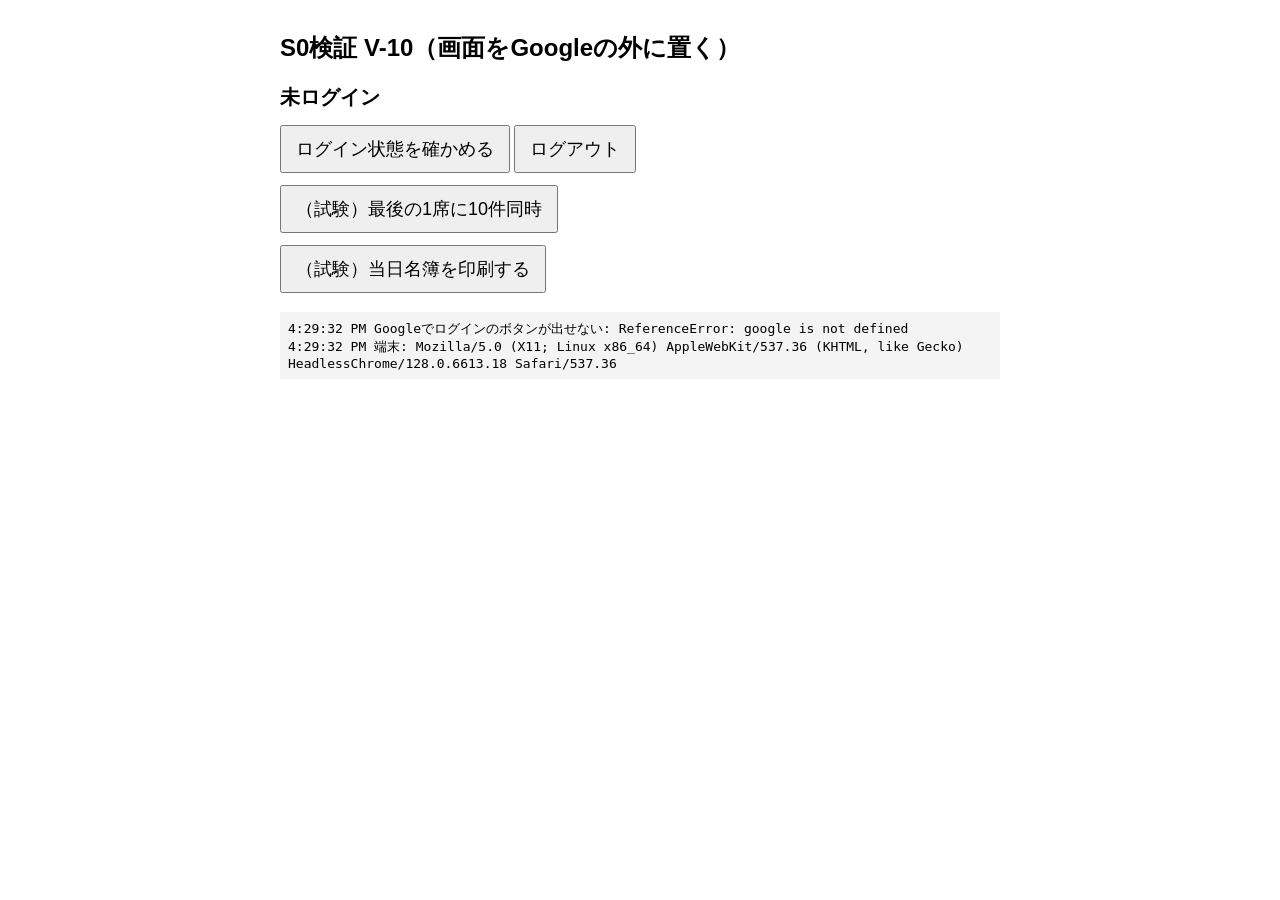
<file: index.html>
<!DOCTYPE html>
<html lang="ja"><head><meta charset="utf-8"><meta name="viewport" content="width=device-width,initial-scale=1">
<title>S0検証 V-10</title>
<style>
body{font:16px sans-serif;padding:12px;max-width:720px;margin:auto}
button{font-size:18px;padding:10px 14px;margin:6px 0}
#st{font-size:20px;font-weight:bold;margin:8px 0}
pre{white-space:pre-wrap;background:#f4f4f4;padding:8px;font-size:13px}
table{border-collapse:collapse;width:100%}td,th{border:1px solid #333;padding:6px}
@media print{.np{display:none}}
</style>
<script src="https://accounts.google.com/gsi/client" async></script>
</head><body>
<!-- 段階0 V-10 の試し用（架空データだけ）。画面はGoogleの外に置き、データは Apps Script のAPIで読み書きする -->
<div class="np">
<h2>S0検証 V-10（画面をGoogleの外に置く）</h2>
<div id="st">確認中…</div>
<div id="gbtn"></div>
<div><button onclick="who()">ログイン状態を確かめる</button> <button onclick="logout()">ログアウト</button></div>
<div><button onclick="seat10()">（試験）最後の1席に10件同時</button></div>
<div><button onclick="document.getElementById('pr').hidden=false;window.print()">（試験）当日名簿を印刷する</button></div>
<pre id="log"></pre>
</div>
<div id="pr" hidden>
<h3>当日名簿（試し）2026-11-05 10:00 検証コース</h3>
<table><tr><th>No</th><th>氏名</th><th>ふりがな</th><th>出欠</th><th>メモ</th></tr><tbody id="rows"></tbody></table>
</div>
<script>
var API='https://script.google.com/macros/s/AKfycbzMHgHKrZjfaxFGRbnRBdtDjJw_ZqeDiJDs5j1PUge-iltv_wXUEg3clYGkZpa70VRA/exec', GCID='920093308638-lpmr5iplmbh82v9hol40ua6n6m6ahbef.apps.googleusercontent.com';
function L(s){var e=document.getElementById('log');e.textContent=new Date().toLocaleTimeString()+' '+s+'\n'+e.textContent;}
function st(s){document.getElementById('st').textContent=s;}
function ls(k,v){try{if(v===undefined)return localStorage.getItem(k);if(v===null)localStorage.removeItem(k);else localStorage.setItem(k,v);}catch(e){L('保存場所が使えない: '+e);}}
function api(b){
  return fetch(API,{method:'POST',body:JSON.stringify(Object.assign({v10:1},b)),headers:{'Content-Type':'text/plain;charset=utf-8'},credentials:'omit',redirect:'follow'})
    .then(function(r){return r.text();}).then(function(t){try{return JSON.parse(t);}catch(e){return {error:'not_json',head:t.slice(0,80)};}});
}
function who(){var sk=ls('sk');if(!sk){st('未ログイン');return;}
  api({fn:'whoami',sk:sk}).then(function(r){L('whoami '+JSON.stringify(r));st(r.relogin?'ログインが切れました。もう一度ログインしてください':'ログイン中: '+r.email+'（'+r.role+'）');}).catch(function(e){L('whoami 失敗: '+e);});}
function onCred(c){
  L('Googleから札を受け取った');
  api({fn:'login',idToken:c.credential}).then(function(r){L('login '+JSON.stringify(r));
    if(r.sk){ls('sk',r.sk);who();}
    else st(r.error==='not_registered'?'このアカウントは登録されていません（'+r.email+'）':'ログインできません: '+r.error);
  }).catch(function(e){L('login 失敗: '+e);st('ログインできません（通信）');});
}
function logout(){var sk=ls('sk');api({fn:'logout',sk:sk}).then(function(){ls('sk',null);st('ログアウトしました');L('logout');try{google.accounts.id.disableAutoSelect();}catch(e){}});}
function seat10(){var res=[],n=0;for(var i=0;i<10;i++){api({fn:'seat',id:'V10_'+Date.now()+'_'+i}).then(function(r){res.push(r.r||r.error);},function(e){res.push('通信失敗');}).then(function(){if(++n===10)L('10件の結果: '+res.join(','));});}}
(function(){var h='';for(var i=1;i<=15;i++)h+='<tr><td>'+i+'</td><td>架空 生徒'+i+'</td><td>かくう せいと'+i+'</td><td></td><td></td></tr>';document.getElementById('rows').innerHTML=h;})();
window.addEventListener('afterprint',function(){document.getElementById('pr').hidden=true;});
window.onload=function(){
  L('端末: '+navigator.userAgent);
  try{google.accounts.id.initialize({client_id:GCID,callback:onCred,ux_mode:'popup'});
      google.accounts.id.renderButton(document.getElementById('gbtn'),{type:'standard',text:'signin_with',size:'large',locale:'ja'});}
  catch(e){L('Googleでログインのボタンが出せない: '+e);}
  who();
};
</script>
</body></html>
</file>
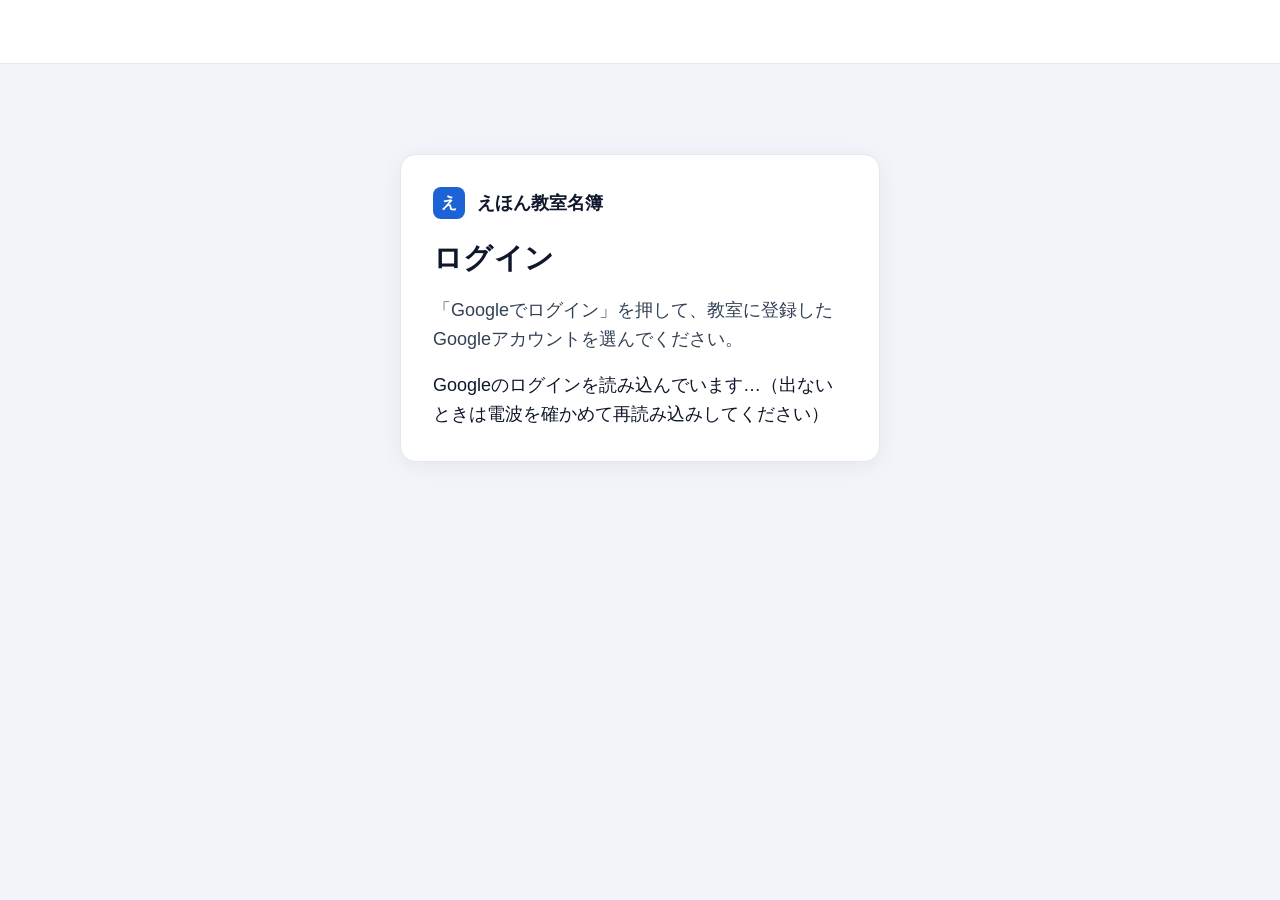
<file: app/index.html>
<!doctype html>
<html lang="ja">
<head>
<meta charset="utf-8">
<meta name="viewport" content="width=device-width, initial-scale=1">
<meta name="referrer" content="no-referrer">
<!-- 保険の CSP（04a 小16）。読むのは自分のファイル・Google ログイン（GIS）・サーバー（config.js の apiUrl＝script.google.com）だけ。
     インラインの script は使わない（GIS の読み込み完了は auth.js が load で受ける）。GIS のボタンの見た目のため style は Google の分と inline を許す -->
<meta http-equiv="Content-Security-Policy" content="default-src 'self'; script-src 'self' https://accounts.google.com/gsi/client; connect-src 'self' https://script.google.com https://script.googleusercontent.com https://accounts.google.com/gsi/; frame-src https://accounts.google.com/gsi/; style-src 'self' 'unsafe-inline' https://accounts.google.com/gsi/style; img-src 'self' data: https://*.googleusercontent.com https://*.gstatic.com; object-src 'none'; base-uri 'self'; form-action 'none'">
<title>えほん教室名簿</title>
<link rel="stylesheet" href="css/app.css">
<link id="page-landscape" rel="stylesheet" href="css/print-landscape.css" media="not all">
</head>
<body>
<!-- 見た目は PR Hub 風（尚哉 10/4）: 左の濃紺のサイドバー＋上の白い帯＋薄いグレーの本文。狭い画面ではサイドバーを畳み、上の帯のメニューボタンで開く（app.js） -->
<aside id="side" class="side np" aria-label="メニュー">
  <div class="side-brand"><span class="logo" aria-hidden="true">え</span><span class="side-name">えほん教室名簿</span></div>
  <nav id="nav" class="nav np" aria-label="画面の切り替え"></nav>
  <div class="side-foot">えほん教室名簿</div>
</aside>
<div id="side-back" class="side-back np" hidden></div>

<div class="frame">
<header class="topbar np">
  <button id="menu" class="menu-btn" type="button" aria-label="メニューを開く" aria-controls="side" aria-expanded="false"><span class="ic-menu" aria-hidden="true"></span></button>
  <div class="crumb"><span class="ic-home" aria-hidden="true"></span><span class="crumb-sep" aria-hidden="true">›</span><span id="crumb" class="crumb-now">えほん教室名簿</span></div>
  <div class="who-box">
    <span id="avatar" class="avatar" aria-hidden="true" hidden></span>
    <span id="who" class="who"></span>
    <button id="logout" class="btn small logout" type="button" hidden>ログアウト</button>
  </div>
</header>
<div id="banner" class="banner np" hidden></div>

<section id="login" class="login np" hidden>
  <div class="login-brand"><span class="logo" aria-hidden="true">え</span><span>えほん教室名簿</span></div>
  <h1>ログイン</h1>
  <p>「Googleでログイン」を押して、教室に登録したGoogleアカウントを選んでください。</p>
  <p id="login-reason" class="login-reason" role="alert" hidden></p>
  <p id="login-keep" class="login-keep" hidden></p>
  <div id="gbtn" class="gbtn"></div>
</section>

<main id="view"></main>
</div>

<div id="modal" class="modal np" hidden></div>
<div id="toast" class="toast np" role="status" aria-live="polite"></div>

<script src="config.js"></script>
<script src="js/core.js"></script>
<script src="js/api.js"></script>
<script src="js/views.js"></script>
<script src="js/adminviews.js"></script>
<script src="js/opsviews.js"></script>
<script src="js/ui.js"></script>
<script src="js/auth.js"></script>
<script src="js/app.js"></script>
<script src="js/teacher.js"></script>
<script src="js/note.js"></script>
<script src="js/roster.js"></script>
<script src="js/dayroster.js"></script>
<script src="js/history.js"></script>
<script src="js/student.js"></script>
<script src="js/schedule.js"></script>
<script src="js/contact.js"></script>
<script src="js/request.js"></script>
<script src="js/course.js"></script>
<script src="js/settings.js"></script>
<script src="js/makeup.js"></script>
<script src="js/ticket.js"></script>
<script src="js/review.js"></script>
<script src="js/continuation.js"></script>
<script src="js/home.js"></script>
<script id="gis-client" src="https://accounts.google.com/gsi/client" async defer></script>
</body>
</html>
</file>
<file: app/css/app.css>
/* 画面の見た目（design 8章: 文字16px以上・ボタン44px以上・読みやすさ優先 D-46）。印刷は @media print で操作部品（.np）を隠す
   見た目は PR Hub 風（尚哉 10/4）: 左に濃紺のサイドバー・上に白い帯（パンくず＋ユーザー）・薄いグレーの本文に白い角丸の面。
   決まり（web/README.md「見た目の決まり」）: 色は下の変数だけを使う／角丸 8（部品）・12〜14（面）／影はごく薄く／余白は 8 の倍数 */
:root {
  --bg: #f1f5f9; --fg: #0f172a; --sub: #64748b; --line: #e2e8f0; --line-strong: #cbd5e1; --card: #fff; --soft: #f8fafc;
  --side: #0f1b2d; --side-fg: #cbd5e1; --side-on: #1c2b42; --side-line: #1f2d44;
  --accent: #1d63d6; --accent-dark: #1650b0; --accent-soft: #e8f0fd;
  --ok: #15803d; --ok-soft: #ecfdf3; --warn: #b45309; --warn-soft: #fffbeb; --err: #c62828; --err-soft: #fdf0f0; --err-line: #f5c2c2;
  --side-w: 256px; --top-h: 64px;
  --shadow: 0 1px 2px rgba(15, 23, 42, .04); --shadow-pop: 0 12px 32px rgba(15, 23, 42, .18);
}
* { box-sizing: border-box; }
html { font-size: 18px; -webkit-text-size-adjust: 100%; }
body { margin: 0; background: var(--bg); color: var(--fg); font-family: -apple-system, BlinkMacSystemFont, "Hiragino Sans", "Hiragino Kaku Gothic ProN", "Noto Sans JP", "Segoe UI", sans-serif; line-height: 1.6; }
h1 { font-size: 1.6rem; font-weight: 700; letter-spacing: .01em; margin: 0 0 16px; line-height: 1.35; }
h2 { font-size: 1.2rem; font-weight: 700; margin: 6px 0; } h3 { font-size: 1.05rem; font-weight: 700; margin: 12px 0 4px; }
a { color: var(--accent); }
:focus-visible { outline: 3px solid rgba(29, 99, 214, .45); outline-offset: 2px; }

/* ---------- 枠組み: サイドバー ---------- */
.side { position: fixed; top: 0; bottom: 0; left: 0; width: var(--side-w); z-index: 40; display: flex; flex-direction: column; background: var(--side); color: var(--side-fg); }
.side-brand { display: flex; align-items: center; gap: 12px; height: var(--top-h); padding: 0 20px; border-bottom: 1px solid var(--side-line); color: #fff; font-weight: 700; font-size: 1rem; flex: none; }
.logo { display: inline-flex; align-items: center; justify-content: center; width: 32px; height: 32px; border-radius: 8px; background: var(--accent); color: #fff; font-weight: 700; font-size: 16px; flex: none; }
.side-foot { padding: 14px 20px; border-top: 1px solid var(--side-line); color: #7c8aa0; font-size: .89rem; flex: none; }
.nav { flex: 1 1 auto; overflow-y: auto; -webkit-overflow-scrolling: touch; display: flex; flex-direction: column; gap: 4px; padding: 16px 12px; }
.nav-item { display: flex; align-items: center; gap: 12px; min-height: 48px; padding: 0 14px; border-radius: 10px; color: var(--side-fg); text-decoration: none; font-size: .95rem; cursor: pointer; transition: background .15s, color .15s; }
.nav-item:hover { background: rgba(255, 255, 255, .05); color: #fff; }
.nav-item.on { background: var(--side-on); color: #fff; font-weight: 600; }
.nav-item.on .ic { color: #60a5fa; }
.ic { display: inline-flex; width: 20px; height: 20px; flex: none; color: #94a3b8; }
.nav-item:hover .ic { color: #e2e8f0; }
.ic svg { display: block; width: 20px; height: 20px; }
.nav-more { display: block; margin-top: 8px; padding-top: 8px; border-top: 1px solid var(--side-line); }
.nav-more > summary { list-style: none; }
.nav-more > summary::-webkit-details-marker { display: none; }
.nav-more-list { display: flex; flex-direction: column; gap: 4px; padding-top: 4px; }
.side-back { position: fixed; inset: 0; z-index: 35; background: rgba(15, 23, 42, .45); }

/* ---------- 枠組み: 上の白い帯・本文 ---------- */
.frame { margin-left: var(--side-w); min-height: 100vh; }
.topbar { position: sticky; top: 0; z-index: 30; display: flex; align-items: center; gap: 12px; min-height: var(--top-h); padding: 8px 32px; background: #fff; border-bottom: 1px solid var(--line); }
.menu-btn { display: none; align-items: center; justify-content: center; width: 44px; height: 44px; margin-left: -8px; border: 0; border-radius: 10px; background: transparent; color: var(--fg); cursor: pointer; }
.menu-btn:hover { background: var(--bg); }
.menu-btn svg { width: 24px; height: 24px; }
.crumb { display: flex; align-items: center; gap: 10px; min-width: 0; flex: 1 1 auto; color: var(--sub); font-size: .95rem; }
.crumb .ic-home { display: inline-flex; color: var(--sub); } .crumb .ic-home svg { width: 20px; height: 20px; }
.crumb-sep { color: #94a3b8; }
.crumb-now { color: var(--fg); white-space: nowrap; overflow: hidden; text-overflow: ellipsis; }
.who-box { display: flex; align-items: center; gap: 10px; flex: none; font-size: .9rem; color: #334155; }
.avatar { display: inline-flex; align-items: center; justify-content: center; width: 36px; height: 36px; border-radius: 50%; background: var(--accent); color: #fff; font-weight: 700; font-size: 16px; flex: none; }
/* 右上: 丸い頭文字＋名前（上）と役割（下）の2段・ログアウトは横の控えめなボタン（2回目） */
.who { display: flex; flex-direction: column; line-height: 1.25; margin-right: 8px; }
.who-name { font-weight: 600; color: var(--fg); font-size: .95rem; white-space: nowrap; }
.who-role { color: var(--sub); font-size: .89rem; }
.sr { position: absolute; width: 1px; height: 1px; overflow: hidden; clip: rect(0 0 0 0); white-space: nowrap; }
.logout { color: #475569; border-color: var(--line); }
/* 本文はグレーの背景のまま。見出し（.page-head）は背景の上、中身は役割ごとの白いカード（ui.page・ui.card・ui.sections） */
main { margin: 28px 32px 80px; max-width: 1200px; }
main:empty { display: none; }
#view[aria-busy="true"] { opacity: .55; pointer-events: none; transition: opacity .2s; }
/* ログインしていない間（ナビが空・隠れている）はサイドバーを出さず、上の帯とログインのカードだけにする */
body:has(#nav:empty) .side, body:has(#nav[hidden]) .side, body:has(#nav:empty) .menu-btn, body:has(#nav[hidden]) .menu-btn { display: none; }
body:has(#nav:empty) .frame, body:has(#nav[hidden]) .frame { margin-left: 0; }
body:has(#nav:empty) .crumb, body:has(#nav:empty) .avatar { visibility: hidden; }   /* ログアウト後に前の画面名・頭文字を残さない */
.who-box { margin-left: auto; }

/* 狭い画面（iPad の縦・スマホ）: サイドバーを畳み、上の帯のメニューボタンで開く（app.js setSide） */
@media (max-width: 1023px) {
  .side { transform: translateX(-100%); transition: transform .2s ease; box-shadow: none; }
  body.side-open .side { transform: none; box-shadow: var(--shadow-pop); }
  .frame { margin-left: 0; }
  .menu-btn { display: inline-flex; }
  .topbar { padding: 8px 20px; }
  main { margin: 20px 16px 80px; }
}
@media (max-width: 600px) {
  .topbar { padding: 6px 12px; gap: 8px; }
  #who { display: none; }
  .crumb-sep, .crumb .ic-home { display: none; }
  main { margin: 16px 12px 80px; }
  h1, .page-head h1 { font-size: 1.4rem; }
  .card { padding: 16px; }
  .page-actions { margin-left: 0; width: 100%; }
}
@media (min-width: 1024px) { .side-back { display: none !important; } }

/* ---------- ログイン（中央の白いカード） ---------- */
.login { max-width: 480px; margin: 10vh auto 40px; padding: 32px; background: #fff; border: 1px solid var(--line); border-radius: 16px; box-shadow: 0 4px 24px rgba(15, 23, 42, .06); }
.login h1 { margin: 20px 0 8px; }
.login p { color: #334155; }
.login-brand { display: flex; align-items: center; gap: 12px; font-weight: 700; }
.login .login-reason { color: var(--err); font-weight: bold; padding: 10px 14px; background: var(--err-soft); border: 1px solid var(--err-line); border-radius: 10px; }
.login .login-keep { color: var(--ok); }
.gbtn { min-height: 50px; margin-top: 16px; }
@media (max-width: 600px) { .login { margin: 24px 12px; padding: 24px 20px; } }

/* ---------- 部品: ボタン・入力 ---------- */
.btn { display: inline-flex; align-items: center; justify-content: center; gap: 6px; min-height: 44px; min-width: 44px; padding: 0 18px; font: inherit; font-size: 1rem; font-weight: 500; line-height: 1.3; border-radius: 8px; border: 1px solid var(--line-strong); background: #fff; color: var(--fg); cursor: pointer; transition: background .15s, border-color .15s; }
.btn:hover { background: var(--soft); border-color: #94a3b8; }
.btn:disabled { opacity: .5; cursor: default; }
.btn.small { min-height: 44px; font-size: .9rem; padding: 0 14px; }
.btn.big { min-height: 52px; font-size: 1.1rem; padding: 0 22px; }
.btn.primary { background: var(--accent); border-color: var(--accent); color: #fff; }
.btn.primary:hover { background: var(--accent-dark); border-color: var(--accent-dark); }
.btn.att { min-height: 60px; min-width: 110px; font-size: 1.15rem; font-weight: bold; border-radius: 10px; }
.btn.att.on { background: var(--ok); border-color: var(--ok); color: #fff; }
.btn.att.absent.on { background: #64748b; border-color: #64748b; }
.btn.danger { border-color: var(--err); color: var(--err); }
.btn.danger.primary, .modal-box.danger .btn.primary { background: var(--err); border-color: var(--err); color: #fff; }
.input, select, textarea { font: inherit; font-size: 1rem; min-height: 44px; padding: 8px 12px; border: 1px solid var(--line-strong); border-radius: 8px; background: #fff; color: var(--fg); max-width: 100%; }
.input:focus, select:focus, textarea:focus { outline: none; border-color: var(--accent); box-shadow: 0 0 0 3px rgba(29, 99, 214, .18); }
textarea.reason { width: 100%; }
.field { display: block; margin: 12px 0; } .field > span { display: block; font-weight: 600; font-size: .95rem; color: #334155; margin-bottom: 6px; }
.field.inline { display: inline-block; margin-right: 12px; }
.form .field small.hint { display: block; }
.choices { display: flex; flex-wrap: wrap; gap: 6px 16px; }
.choice { display: inline-flex; align-items: center; min-height: 44px; gap: 6px; }
input.check { width: 24px; height: 24px; accent-color: var(--accent); }
.toolbar { display: flex; flex-wrap: wrap; align-items: center; gap: 10px; margin: 12px 0; }
.stepper { display: flex; flex-wrap: wrap; align-items: center; gap: 10px; margin: 12px 0; }
.stepper-label { font-size: 1.2rem; font-weight: 700; min-width: 9em; text-align: center; }
.modal-back { margin-right: auto; }

/* ---------- 部品: 文字・面・ラベル ---------- */
.hint, .sub { color: var(--sub); font-size: .95rem; margin: 2px 0; }
h1 + .sub, h1 + .hint { margin: -8px 0 16px; }
.empty, .loading { color: var(--sub); padding: 16px 0; }
/* 画面の見出し（グレーの上）: 大きい太字の画面名＋灰色の説明＋右端の主な操作。狭いと操作は見出しの下に回る（flex-wrap） */
.page-head { display: flex; flex-wrap: wrap; align-items: flex-start; justify-content: space-between; gap: 12px 16px; margin: 0 0 24px; }
.page-title { flex: 1 1 320px; min-width: 0; }
.page-head h1 { font-size: 1.75rem; margin: 0; }
.page-desc { color: var(--sub); font-size: .95rem; margin: 6px 0 0; }
.page-actions { display: flex; flex-wrap: wrap; gap: 10px; align-items: center; margin-left: auto; }
.page-back { margin: 0 0 12px; }
/* 白いカード（絞り込み・一覧・フォーム・詳細の節ごとに1枚） */
.card { background: var(--card); border: 1px solid var(--line); border-radius: 12px; padding: 20px 24px; margin: 0 0 16px; box-shadow: var(--shadow); }
.card:empty { display: none; }
.card > :first-child, .card > .section-title:first-child { margin-top: 0; }
.card > :last-child { margin-bottom: 0; }
.card .list-row:first-child, .card .person:first-child { border-top: 0; }
.card.filters { padding: 16px 24px; }
.card-count { margin: 4px 4px 10px; font-weight: 700; color: var(--fg); font-size: .95rem; }
.admin-fold { background: var(--card); border: 1px solid var(--line); border-radius: 12px; padding: 4px 20px; }
.summary { font-weight: bold; margin: 4px 0 8px; }
.section-title { margin-top: 28px; font-size: 1.15rem; padding-bottom: 8px; border-bottom: 1px solid var(--line); }
.badge, .tag { display: inline-flex; align-items: center; gap: 6px; padding: 2px 10px; border-radius: 999px; font-size: .89rem; font-weight: 600; line-height: 1.6; background: #f1f5f9; color: #475569; border: 1px solid transparent; vertical-align: middle; }
.badge::before, .tag::before { content: ""; width: 6px; height: 6px; border-radius: 50%; background: currentColor; flex: none; }
.tag { margin-left: 6px; }
.badge.st-expected, .tag.ok { background: var(--ok-soft); color: var(--ok); border-color: #c8ecd4; }
.badge.st-absent, .tag.err { background: var(--err-soft); color: var(--err); border-color: var(--err-line); }
.badge.st-in { background: var(--accent-soft); color: var(--accent); border-color: #c9dbf8; }
.badge.st-out { background: #f5f0fd; color: #6d28d9; border-color: #e1d5f8; }
.badge.st-walk, .tag.plan { background: var(--warn-soft); color: var(--warn); border-color: #f6e0b0; }
.c-warn { color: var(--warn); font-weight: bold; } .c-abs { color: var(--err); }
.flag-changed { color: var(--warn); font-weight: bold; }
.error-text { color: var(--err); }
.mono { font-family: ui-monospace, Menlo, monospace; font-size: .9rem; }
.token { font-family: ui-monospace, Menlo, monospace; word-break: break-all; background: var(--soft); border: 1px solid var(--line); padding: 10px 12px; border-radius: 8px; }
.date-alert { margin: 0 0 16px; padding: 12px 16px; border-radius: 10px; background: var(--err-soft); border: 1px solid var(--err-line); color: #9b1c1c; font-weight: bold; }
.danger-zone { border: 1px solid var(--err-line); background: #fffafa; border-radius: 12px; padding: 12px 24px; margin-top: 24px; }

/* 管理ホームの件数（タイル全体が押せる・小さなラベル＋大きな数字・注意は赤／黄の数字） */
.home-cards { display: grid; grid-template-columns: repeat(auto-fill, minmax(220px, 1fr)); gap: 16px; margin: 0 0 16px; }
.home-cards .tile { position: relative; margin: 0; width: 100%; display: flex; flex-direction: column; align-items: flex-start; gap: 4px; padding: 18px 40px 18px 20px; min-height: 110px;
  font: inherit; color: var(--fg); text-align: left; cursor: pointer; transition: border-color .15s, box-shadow .15s; }
.home-cards .tile:hover { border-color: #93b4ea; box-shadow: 0 4px 14px rgba(15, 23, 42, .08); }
.home-cards .count-label { display: block; font-size: .95rem; font-weight: 600; color: #475569; }
.home-cards .count-line { display: block; font-size: .95rem; font-weight: 600; color: var(--sub); }
.home-cards .tile-note { display: block; font-size: .89rem; }
.home-cards .tile-go { position: absolute; right: 16px; top: 50%; transform: translateY(-50%); font-size: 1.5rem; color: #94a3b8; }
.card .count { font-size: 2rem; font-weight: 700; color: var(--fg); line-height: 1.2; }
.card.alert .count { color: var(--err); }
.card.warn .count { color: var(--warn); }

/* 一覧の行・生徒の行・カルテ */
.list-row { display: flex; flex-wrap: wrap; align-items: center; justify-content: space-between; gap: 10px; border-top: 1px solid var(--line); padding: 14px 4px; }
.list-row .main { flex: 1 1 260px; }
.list-row.off { opacity: .6; }
.section-title + .list-row, .section-title + .person, h1 + .list-row { border-top: 0; }
.timeline .list-row.now { background: var(--accent-soft); border-radius: 8px; }
.person { border-top: 1px solid var(--line); padding: 14px 0; }
.person-head { display: flex; flex-wrap: wrap; align-items: center; gap: 10px; }
.person-name strong { font-size: 1.25rem; margin-right: 8px; } .kana { color: var(--sub); font-size: .9rem; }
.person.sending { outline: 2px dashed #93b4ea; outline-offset: 2px; border-radius: 8px; }
.person.att-failed { outline: 2px solid var(--err); background: var(--err-soft); border-radius: 8px; }
.att-error { color: var(--err); font-weight: bold; margin: 6px 0; }
.att-now { color: var(--sub); }
.warn-list { margin: 6px 0; padding-left: 1.2em; color: var(--warn); }
.att-buttons, .row-actions { display: flex; flex-wrap: wrap; gap: 10px; margin: 8px 0; }
.karte summary { cursor: pointer; min-height: 44px; display: flex; align-items: center; }
.note { border: 1px solid var(--line); border-radius: 10px; padding: 10px 14px; margin: 10px 0; background: var(--soft); }
.note.hidden-note { opacity: .6; } .note-head { display: flex; flex-wrap: wrap; gap: 10px; align-items: center; }
.choose-group { margin: 10px 0; } .choose-group h3 { font-size: 1rem; }
.student-pick { display: flex; flex-wrap: wrap; gap: 0 10px; align-items: flex-end; }
.admin-fold { margin-top: 28px; } .admin-fold > summary { cursor: pointer; min-height: 44px; display: flex; align-items: center; font-weight: bold; color: var(--sub); }
.dates-pick .pick-row { display: flex; flex-wrap: wrap; gap: 8px; align-items: center; }
.date-chips { list-style: none; padding: 0; margin: 6px 0 0; display: flex; flex-wrap: wrap; gap: 6px; }
.date-chips li { display: inline-flex; align-items: center; gap: 4px; padding: 2px 4px 2px 12px; border: 1px solid var(--line-strong); border-radius: 22px; background: #fff; }
.date-chips li.none { border: none; padding-left: 0; color: var(--sub); }
.confirm-list li { margin: 4px 0; }

/* 表（見出し行は太字・行間は広め・区切りは細い線） */
.grid { border-collapse: collapse; width: 100%; background: #fff; }
.grid th, .grid td { border: 1px solid var(--line); padding: 10px 12px; text-align: left; vertical-align: top; }
.grid th { background: var(--soft); font-weight: 700; color: #334155; }
.grid td.mark { min-width: 4.5em; text-align: center; } .grid td.name { white-space: nowrap; }
.grid tr.planned td { background: #fafbfd; }
.scroll-x { overflow-x: auto; -webkit-overflow-scrolling: touch; border-radius: 10px; }
@media (max-width: 820px) { .grid td.act-first { white-space: nowrap; } }

/* ---------- お知らせ・確認画面 ---------- */
.banner { display: flex; flex-wrap: wrap; gap: 10px; align-items: center; margin: 16px 32px 0; padding: 12px 18px; border-radius: 12px; background: var(--warn-soft); border: 1px solid #f6e0b0; color: #78350f; font-weight: 600; }
.banner.error { background: var(--err-soft); border-color: var(--err-line); color: #9b1c1c; }
.toast { position: fixed; left: 50%; bottom: 16px; transform: translateX(-50%); display: none; gap: 12px; align-items: center; max-width: calc(100% - 32px);
  padding: 10px 12px 10px 18px; border-radius: 12px; background: #1e293b; color: #fff; z-index: 60; box-shadow: var(--shadow-pop); }
.toast .btn { background: transparent; color: #fff; border-color: rgba(255, 255, 255, .4); }
.toast.show { display: flex; } .toast.warn { background: var(--warn); } .toast.error { background: var(--err); }
/* 赤いお知らせは閉じるまで残るので、画面の上に出す（下の出欠ボタンに重ならない・U-26） */
.toast.error { top: 12px; bottom: auto; }
.modal { position: fixed; inset: 0; background: rgba(15, 23, 42, .45); display: flex; align-items: center; justify-content: center; padding: 16px; z-index: 50; }
.modal[hidden] { display: none; }
.modal-box { background: #fff; border-radius: 16px; padding: 24px; width: 100%; max-width: 640px; max-height: 90vh; overflow-y: auto; box-shadow: var(--shadow-pop); }
.modal-box > h2:first-child { margin-top: 0; }
.modal-actions { display: flex; flex-wrap: wrap; gap: 10px; justify-content: flex-end; margin-top: 20px; padding-top: 16px; border-top: 1px solid var(--line); }
.modal-note { color: var(--err); font-weight: bold; }
.modal-box.danger h2 { color: var(--err); }
[hidden] { display: none !important; }

/* お知らせの帯の余白は本文の白い面にそろえる（狭い画面） */
@media (max-width: 1023px) { .banner { margin: 12px 16px 0; } }
@media (max-width: 600px) { .banner { margin: 8px 8px 0; } }

/* 印刷の余白（04a 小17）。紙の向きは css/print-landscape.css（月の出欠簿の画面の間だけ有効にする・app.js）
   サイドバー・上の帯・メニューの幕は印刷に出さない（.np）。本文の白い面の枠と余白も外す */
@page { margin: 10mm; }
@media print {
  .np, .btn, nav, header, aside, input, select, textarea { display: none !important; }
  body { background: #fff; font-size: 11pt; }
  .frame { margin: 0; min-height: 0; }
  main { margin: 0; padding: 0; max-width: none; border: 0; border-radius: 0; box-shadow: none; }
  .page-head { display: block; margin: 0 0 8pt; }
  .card { box-shadow: none; }
  .card.sec, .admin-fold { border: 0; border-radius: 0; padding: 0; margin: 0 0 8pt; background: none; box-shadow: none; }
  .scroll-x { overflow: visible; }
  .roster-block { page-break-inside: avoid; break-inside: avoid; margin-bottom: 12pt; }
  .grid th, .grid td { border: 1px solid #000; padding: 3pt 5pt; }
  .grid th { background: none; }
  .grid tr.planned td { background: none; }
  .print-title { margin-top: 0; }
}
</file>
<file: app/css/print-landscape.css>
/* 月の出欠簿（回×生徒）は列が多いので A4 横で印刷する（04a 小17）。
   index.html では media="not all"（効かない）で読み込んでおき、名簿・出欠簿の画面を開いている間だけ app.js が media="print" にする */
@page { size: A4 landscape; margin: 10mm; }
</file>
